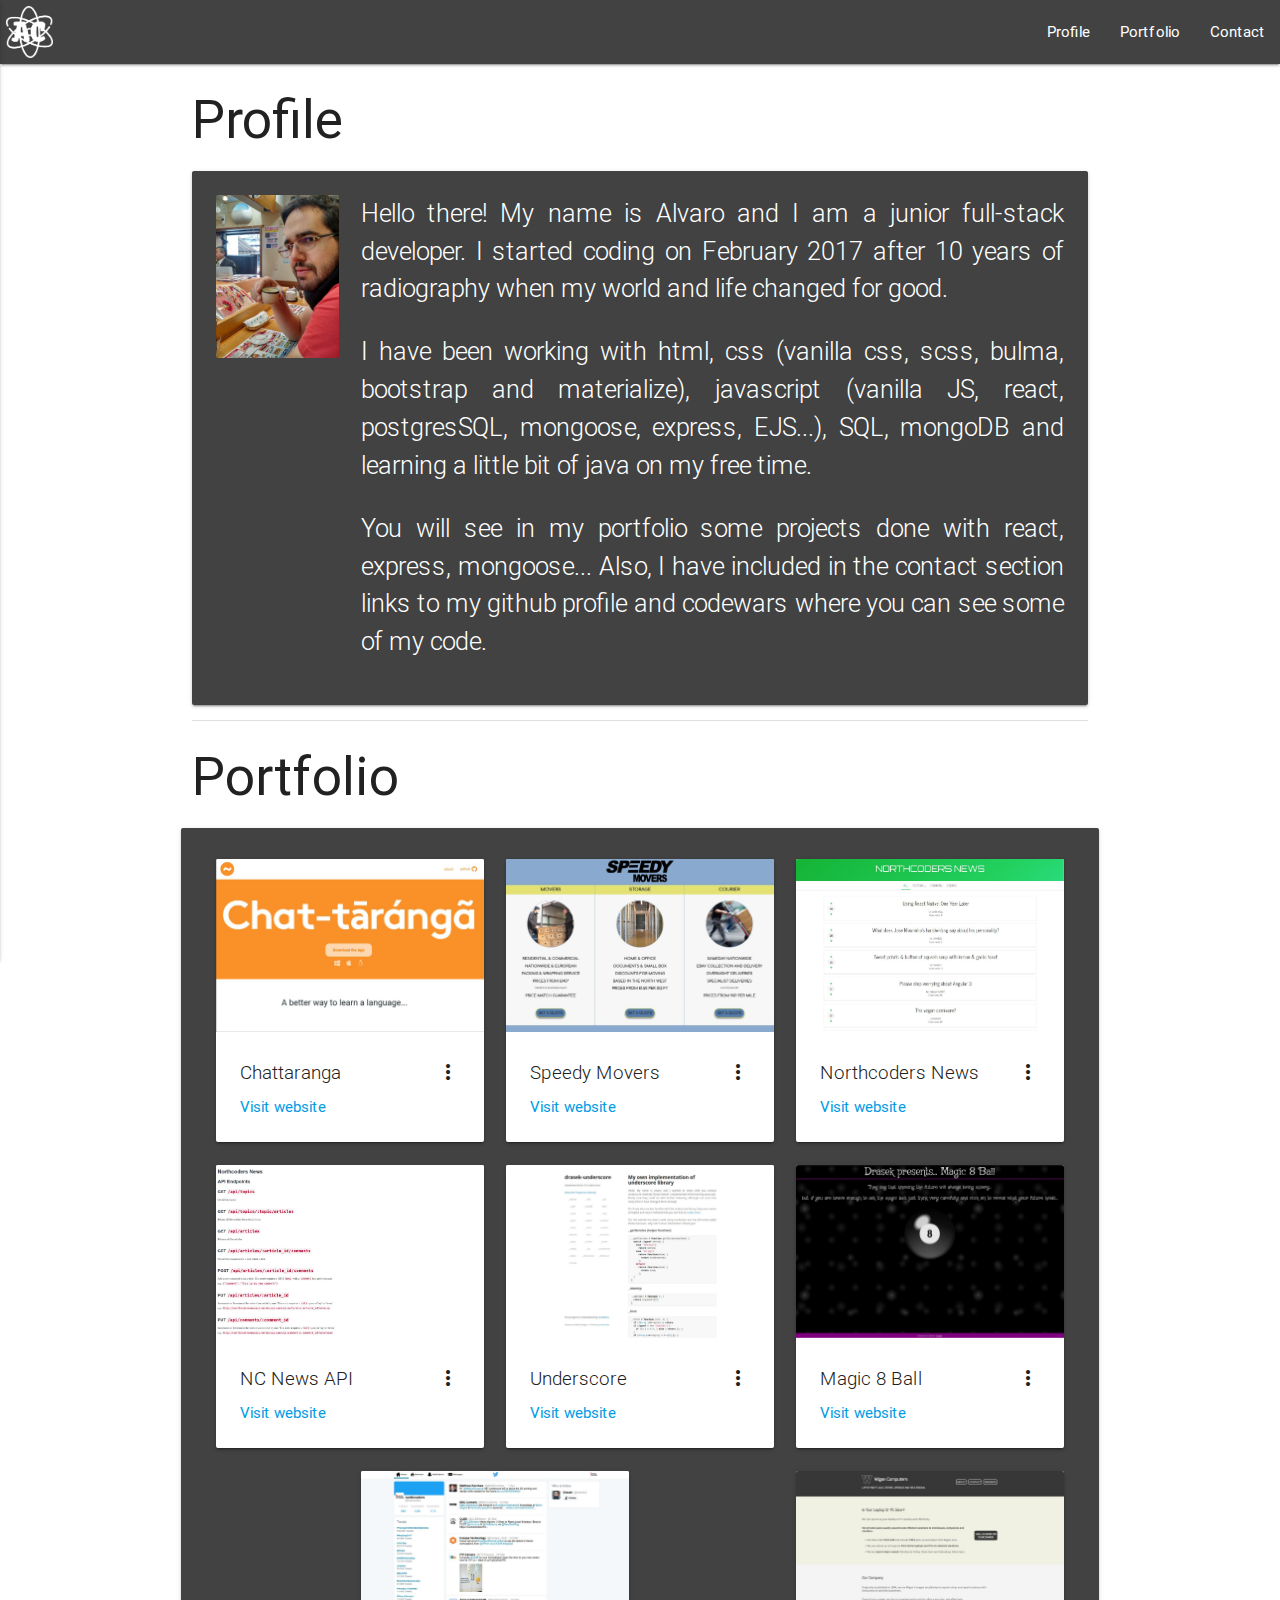
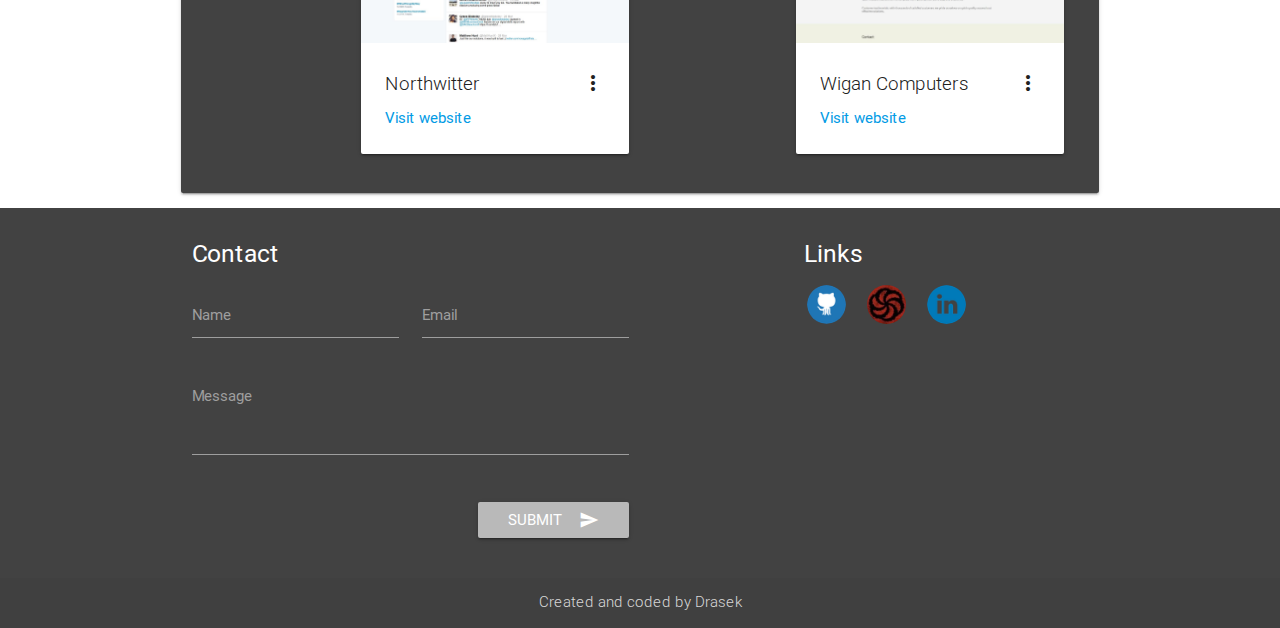
<file: index.html>
<!DOCTYPE html>
<html>
<head>
  <meta charset="utf-8" />
  <title>Alvaro Catalina's Portfolio</title>
  <link rel="icon" type="image/x-icon" href="imgs/favicon.png"/>
  <link href="https://fonts.googleapis.com/icon?family=Material+Icons" rel="stylesheet">
  <link type="text/css" rel="stylesheet" href="css/normalize.css" />
  <link type="text/css" rel="stylesheet" href="css/materialize.min.css"  media="screen,projection"/>
  <link type="text/css" rel="stylesheet" href="css/main.css" />
  <meta name="viewport" content="width=device-width, initial-scale=1.0"/>
</head>
<body>
  <header>
    <div class="navbar-fixed">
      <nav>
        <div class="nav-wrapper">
          <a href="#" class="brand-logo"><img class="logo-img" src="imgs/logo.png"/></a>
          <a href="#" data-activates="mobile-demo" class="button-collapse"><i class="material-icons">menu</i></a>
          <ul id="nav-mobile" class="right hide-on-med-and-down">
            <li><a class="profile-btn">Profile</a></li>
            <li><a class="portfolio-btn">Portfolio</a></li>
            <li><a class="contact-btn">Contact</a></li>
          </ul>
        </div>
      </nav>
    </div>
    <ul class="side-nav" id="mobile-demo">
      <li><a class="profile-btn">Profile</a></li>
      <li><a class="portfolio-btn">Portfolio</a></li>
      <li><a class="contact-btn">Contact</a></li>
    </ul>
  </header>
  <main id="profile" class="container"> 
    <section>
      <h2>Profile</h2>
      <div class="card-panel z-depth-1">
        <div class="row">
          <div class="col s12 m2 l2">
            <img src="imgs/profile.jpg" alt="profile pic" class="responsive-img radius">
          </div>
          <div id="profile-text" class="col s12 m10 l10">
            <p class="white-text flow-text">
              Hello there! My name is Alvaro and I am a junior full-stack developer. 
              I started coding on February 2017 after 10 years of radiography
              when my world and life changed for good. 
            </p>
            <p class="white-text flow-text">
              I have been working with html, css (vanilla css, scss, 
              bulma, bootstrap and materialize), javascript (vanilla JS, react, 
              postgresSQL, mongoose, express, EJS...), SQL, mongoDB and learning 
              a little bit of java on my free time.
            </p>
            <p class="white-text flow-text">
              You will see in my portfolio some projects done with react, express,
              mongoose... Also, I have included in the contact section links to my 
              github profile and codewars where you can see some of my code.
            </p>
          </div>
        </div>
      </div>
    </section>
    <div class="divider"></div>
    <section>
      <h2 id="portfolio">Portfolio</h2>
      <div class="card-panel z-depth-1 row">

        <div class="col s12 m6 l4">
          <div class="card">
            <div class="card-image">
            <img class="materialboxed" width="650" src="imgs/chattaranga.jpg">
            </div>
            <div class="card-content">
              <span class="card-title activator grey-text text-darken-4">
                Chattaranga
                <i class="material-icons right">more_vert</i>
              </span>
              <p>
                <a href="http://chattaranga.herokuapp.com" target="blank">
                  Visit website
                </a>
              </p>
            </div>
            <div class="card-reveal">
              <span class="card-title grey-text text-darken-4">
                Chattaranga
                <i class="material-icons right">close</i>
              </span>
              <p>
                Chattaranga consists on an video-chat language learning multi-platform 
                desktop app developed using electron, react, sass, socket.io, 
                peerjs, mongoDB, mongoose and express. It was built on a team of four
                as our 3 week final project.
              </p>
            </div>
          </div>
        </div>

        <div class="col s12 m6 l4">
          <div class="card">
            <div class="card-image">
            <img class="materialboxed" width="650" src="imgs/speedy.jpg">
            </div>
            <div class="card-content">
              <span class="card-title activator grey-text text-darken-4">
                Speedy Movers
                <i class="material-icons right">more_vert</i>
              </span>
              <p>
                <a href="http://www.speedy-movers.co.uk" target="blank">
                  Visit website
                </a>
              </p>
            </div>
            <div class="card-reveal">
              <span class="card-title grey-text text-darken-4">
                Speedy Movers
                <i class="material-icons right">close</i>
              </span>
              <p>
                Official website built using react, 
                react-Addons-CSS-Transition-Group, react-Scrollable-Anchor, 
                normalize and fontawesome.
              </p>
            </div>
          </div>
        </div>

        <div class="col s12 m6 l4">
          <div class="card">
            <div class="card-image">
              <img class="materialboxed" width="650" src="imgs/ncnews.jpg">
            </div>
            <div class="card-content">
              <span class="card-title activator grey-text text-darken-4">
                Northcoders News
                <i class="material-icons right">more_vert</i>
              </span>
              <p>
                <a href="https://northcodersnews-drasek.herokuapp.com/" target="blank">
                  Visit website
                </a>
              </p>
            </div>
            <div class="card-reveal">
              <span class="card-title grey-text text-darken-4">
                Northcoders News
                <i class="material-icons right">close</i>
              </span>
              <p>Front-end project part of a set of web, API and mongo database. 
                Built with react, react-Addons-CSS-Transition-Group, express,
                bulmaCSS and fontawesome.</p>
            </div>
          </div>
        </div>

        <div class="col s12 m6 l4">
          <div class="card">
            <div class="card-image">
              <img class="materialboxed" width="650" src="imgs/ncnewsapi.jpg">
            </div>
            <div class="card-content">
              <span class="card-title activator grey-text text-darken-4">
                NC News API
                <i class="material-icons right">more_vert</i>
              </span>
              <p>
                <a href="https://northcodersnewsapi.herokuapp.com/" target="blank">
                  Visit website
                </a>
              </p>
            </div>
            <div class="card-reveal">
              <span class="card-title grey-text text-darken-4">
                NC News API
                <i class="material-icons right">close</i>
              </span>
              <p>API part of a set of web, API and mongo database. 
                Built with express and mongoose.
              </p>
            </div>
          </div> 
        </div>

        <div class="col s12 m6 l4">
          <div class="card">
            <div class="card-image">
            <img class="materialboxed" width="650" src="imgs/underscore.jpg">
            </div>
            <div class="card-content">
              <span class="card-title activator grey-text text-darken-4">
                Underscore
                <i class="material-icons right">more_vert</i>
              </span>
              <p>
                <a href="https://acatalina.github.io/drasek-underscore" target="blank">
                  Visit website
                </a>
              </p>
            </div>
            <div class="card-reveal">
              <span class="card-title grey-text text-darken-4">
                Underscore
                <i class="material-icons right">close</i>
              </span>
              <p>Own implementation of various methods of the library underscore. 
                The website was developed using markdown and minimalist jekyll theme.
              </p>
            </div>
          </div>
        </div>

        <div class="col s12 m6 l4">
          <div class="card">
            <div class="card-image">
            <img class="materialboxed" width="650" src="imgs/magic8ball.jpg">
            </div>
            <div class="card-content">
              <span class="card-title activator grey-text text-darken-4">
                Magic 8 Ball
                <i class="material-icons right">more_vert</i>
              </span>
              <p>
                <a href="https://acatalina.github.io/magic8-ball" target="blank">
                  Visit website
                </a>
              </p>
            </div>
            <div class="card-reveal">
              <span class="card-title grey-text text-darken-4">
                Magic 8 Ball
                <i class="material-icons right">close</i>
              </span>
              <p>Little fun project developing a magic 8 ball with react and vanilla CSS</p>
            </div>
          </div>
        </div>

        <div class="col s12 m6 l4">
          <div class="card">
            <div class="card-image">
            <img class="materialboxed" width="650" src="imgs/northwitter.jpg">
            </div>
            <div class="card-content">
              <span class="card-title activator grey-text text-darken-4">
                Northwitter
                <i class="material-icons right">more_vert</i>
              </span>
              <p>
                <a href="https://acatalina.github.io/northwitter" target="blank">
                  Visit website
                </a>
              </p>
            </div>
            <div class="card-reveal">
              <span class="card-title grey-text text-darken-4">
                Northwitter
                <i class="material-icons right">close</i>
              </span>
              <p>Basic clone of Twitter developed with react, vanilla CSS, 
                react-string-replace and superagent</p>
            </div>
          </div>
        </div>

        <div class="col s12 m6 l4">
          <div class="card">
            <div class="card-image">
            <img class="materialboxed" width="650" src="imgs/wigancomputers.jpg">
            </div>
            <div class="card-content">
              <span class="card-title activator grey-text text-darken-4">
                Wigan Computers
                <i class="material-icons right">more_vert</i>
              </span>
              <p>
                <a href="https://acatalina.github.io/wigancomputers" target="blank">
                  Visit website
                </a>
              </p>
            </div>
            <div class="card-reveal">
              <span class="card-title grey-text text-darken-4">
                Wigan Computers
                <i class="material-icons right">close</i>
              </span>
              <p>Design and create of a single page website for local business 
                built on html, vanilla CSS and vanilla JS</p>
            </div>
          </div>
        </div>

      </div>
    </section>
  </main>
  <footer id="contact" class="page-footer">
    <div class="container">
      <div class="row">
        <div class="col l6 s12">
          <h5 class="white-text">Contact</h5>
          <div class="row">
            <form class="col s12" action="https://formspree.io/accarrasco@gmail.com" method="POST">
              <div class="row">
                <div class="input-field col s6">
                  <input id="icon_prefix" type="text" class="validate" name="name">
                  <label for="icon_prefix">Name</label>
                </div>
                <div class="input-field col s6">
                  <input id="email" type="email" class="validate" name="email">
                  <label for="email" data-error="wrong">Email</label>
                </div>
                <div class="input-field col s12">
                  <textarea id="textarea1" class="materialize-textarea validate" name="message"></textarea>
                  <label for="textarea1">Message</label>
                </div>
              </div>
                <button class="btn waves-effect waves-light right" type="submit" value="send" name="action">
                  Submit
                  <i class="material-icons right">send</i>
                </button>
            </form>
          </div>
        </div>
        <div class="col l4 offset-l2 s12">
          <h5 class="white-text">Links</h5>
          <ul>
            <li>
              <a class="left" 
                href="https://github.com/acatalina" target="_blank">
                <img class="responsive-img circle link-img" src="imgs/githubicon.png"/>
              </a>
            </li>
            <li>
              <a class="left" 
                href="https://www.codewars.com/users/acatalina/" target="_blank">
                <img class="responsive-img circle link-img" src="imgs/codewarsicon.jpg"/>
              </a>
            </li>
            <li>
              <a class="left" 
                href="https://uk.linkedin.com/pub/%C3%A1lvaro-catalina/38/766/62" target="_blank">
                <img class="responsive-img circle link-img" src="imgs/linkedinicon.png" alt="LinkedIn"/>
              </a>
            </li>
          </ul>
        </div>
      </div>
    </div>
    <div class="footer-copyright">
      <div class="container center-align">
        Created and coded by Drasek
      </div>
    </div>
  </footer>
  <script type="text/javascript" src="js/jquery-2.1.1.min.js"></script>
  <script type="text/javascript" src="js/materialize.min.js"></script>
  <script type="text/javascript" src="js/main.js"></script>
</body>
</html>
</file>
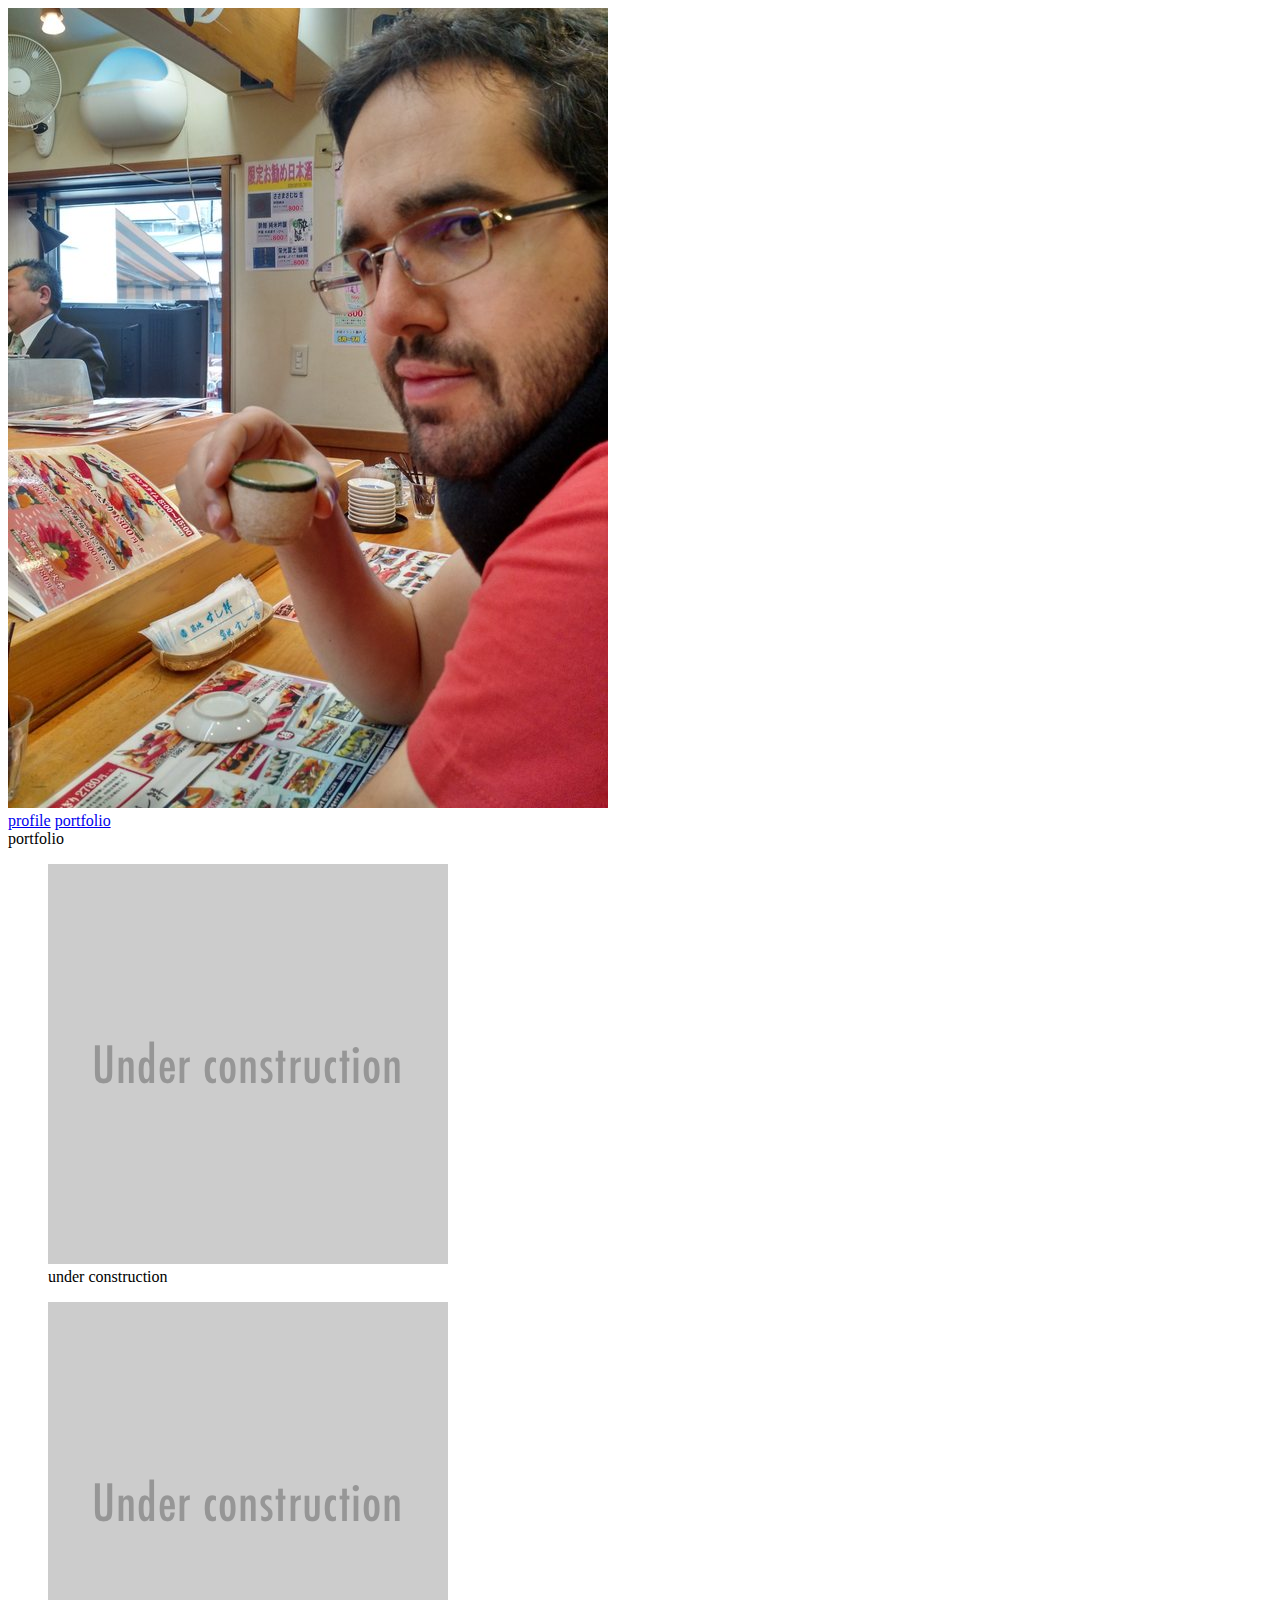
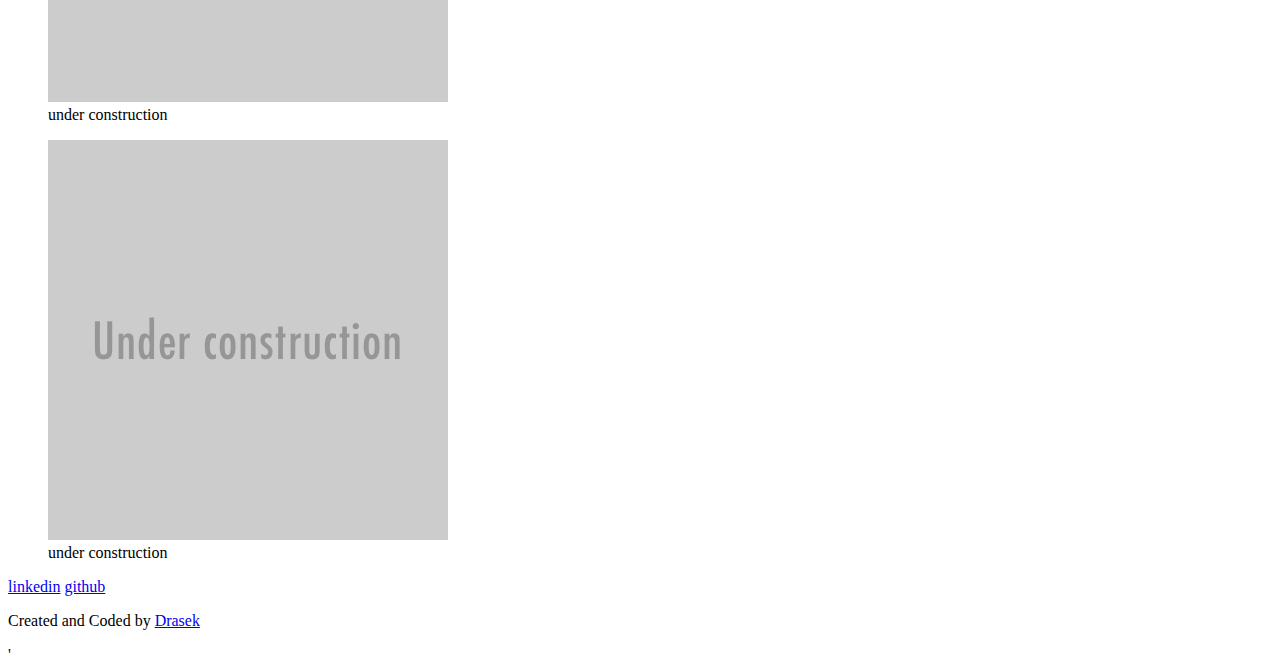
<file: portfolio.html>
<!DOCTYPE html>
<html>
<head>
  <meta charset="utf-8" />
  <title>Dummy Profile - Portfolio</title>
  <link rel="stylesheet" href="styles.css" />
</head>
<body>
  <div class="toppanel">
    <div class="toppanelwrapper">
    <img class="logoimg" src="imgs/profile.jpg" />
    <nav class="menu">
      <a class="menubutton profilebutton" href="index.html">profile</a>
      <a class="menubutton portfoliobutton" href="portfolio.html">portfolio</a>
    </nav>
    </div>
  </div>
  <div class="content">
    <div class="titlesection">
      <span class="sectiontext">portfolio</span>
      <span class="arrowdown"></span>
    </div>
    <div class="portfolio">
      <figure class="webs">
        <img class="webimg" href="#" src="imgs/textholder.png" />
        <figcaption class="webdescrip">under construction</figcaption>
      </figure>
      <figure class="webs">
        <img class="webimg" href="#" src="imgs/textholder.png" />
        <figcaption class="webdescrip">under construction</figcaption>
      </figure>
      <figure class="webs">
        <img class="webimg" href="#" src="imgs/textholder.png" />
        <figcaption class="webdescrip">under construction</figcaption>
      </figure>
    </div>
  </div>
  <footer class="footer">
    <div class="contact">
      <a class="menubutton" href="https://uk.linkedin.com/in/alvarocatalina" target="_blank">linkedin</a>
      <a class="menubutton" href="https://github.com/acatalina" target="_blank">github</a>
    </div>
    <p class="created">Created and Coded by <a href="https://github.com/acatalina">
      Drasek</a></p>
  </footer>
  <script src="https://ajax.googleapis.com/ajax/libs/jquery/3.1.1/jquery.min.js"></script>
  <script src='main.js'></script>'
</body>
</html>
</file>
<file: css/main.css>
html { min-width: 320px; }

.nav-wrapper,
.page-footer,
.card-panel { background-color: #424242; }

nav ul a:hover {
  background-color: rgba(255, 255, 255, 0.48);
  color: #424242;
}

.brand-logo,
.logo-img {
  height: 100%;
  padding: .2em;
  transition-duration: 0.8s;
  transition-property: transform;
}

.logo-img:hover {
  transform: rotate(360deg);
  -webkit-transform: rotate(360deg);
}

#profile-text { text-align: justify; }

#profile-text p:first-child { margin-top: 0; }

#profile-text p:last-child { margin-bottom: 0; }

.card-panel {
  display: flex;
  flex-wrap: wrap;
}

.card .card-title {
  font-size: 1.25em;
}

.btn { background-color: #b9b9b9; }

.btn:hover {
  background-color: #424242;
  color: white;
}

.link-img {
  width: 3em;
  margin-right: 1em;
  border: 3px solid transparent;
}

.link-img:hover {
  border: 3px solid #999;
  animation: pulsate 1s ease-out;
  -webkit-animation: pulsate 1s ease-out;
  animation-iteration-count: infinite;
  -webkit-animation-iteration-count: infinite; 
  opacity: 0.0
}

@keyframes pulsate {
  0% {-webkit-transform: scale(.9, .9); opacity: 0.8;}
  50% {opacity: 1.0;}
  100% {-webkit-transform: scale(1.1, 1.1); opacity: 0.8;}
}

@-webkit-keyframes pulsate {
  0% {-webkit-transform: scale(.9, .9); opacity: 0.8;}
  50% {opacity: 1.0;}
  100% {-webkit-transform: scale(1.1, 1.1); opacity: 0.8;}
}

/* Form colors */

form { color: white; }

/* label focus color */
.input-field input[type=text]:focus + label,
.input-field input[type=email]:focus + label,
#textarea1:focus + label { color: white; }

/* label underline focus color */
.input-field input[type=text]:focus,
.input-field input[type=email]:focus,
#textarea1:focus {
  border-bottom: 1px solid white;
  box-shadow: 0 1px 0 0 white;
}

/* valid color */
input:not([type]).valid, 
input:not([type]):focus.valid, 
input[type=text].valid, 
input[type=text]:focus.valid, 
input[type=email].valid, 
input[type=email]:focus.valid, 
textarea.materialize-textarea.valid, 
textarea.materialize-textarea:focus.valid {
  border-bottom: 1px solid white;
  box-shadow: 0 1px 0 0 white;
}

.radius { border-radius: 2px; }
</file>
<file: styles.css>
body {
  display: flex;
  min-height: 100vh;
  flex-direction: column;
}

main {
  flex: 1 0 auto;
}

.nav-wrapper,
.page-footer,
.card-panel {
  background-color: #424242;
}

.btn {
  background-color: #b9b9b9;
}

.btn:hover {
  background-color: #424242;
  color: white;
}

.card .card-title {
  font-size: 1.5em;
}

.profile-img {
  border: .2em solid white;
}

.section {
  border-radius: .5em;
}

nav ul a:hover {
  background-color: rgba(255, 255, 255, 0.48);
  color: #424242;
}

nav .brand-logo,
.logo-img {
  height: 100%;
  padding: .2em;
  transition-duration: 0.8s;
  transition-property: transform;
}
.logo-img:hover {
  transform: rotate(360deg);
  -webkit-transform: rotate(360deg);
}
.link-img {
  width: 3em;
  margin-right: 1em;
  border: 3px solid transparent;
}

.link-img:hover {
  border: 3px solid #999;
  animation: pulsate 1s ease-out;
  -webkit-animation: pulsate 1s ease-out;
  animation-iteration-count: infinite;
  -webkit-animation-iteration-count: infinite; 
  opacity: 0.0
}

@keyframes pulsate {
    0% {-webkit-transform: scale(.9, .9); opacity: 0.8;}
    50% {opacity: 1.0;}
    100% {-webkit-transform: scale(1.1, 1.1); opacity: 0.8;}
}

@-webkit-keyframes pulsate {
    0% {-webkit-transform: scale(.9, .9); opacity: 0.8;}
    50% {opacity: 1.0;}
    100% {-webkit-transform: scale(1.1, 1.1); opacity: 0.8;}
}

/* Form colors */

form {
  color: white;
}

/* label focus color */
.input-field input[type=text]:focus + label,
.input-field input[type=email]:focus + label,
#textarea1:focus + label {
  color: white;
}

/* label underline focus color */
.input-field input[type=text]:focus,
.input-field input[type=email]:focus,
#textarea1:focus {
  border-bottom: 1px solid white;
  box-shadow: 0 1px 0 0 white;
}

/* valid color */
input:not([type]).valid, 
input:not([type]):focus.valid, 
input[type=text].valid, 
input[type=text]:focus.valid, 
input[type=email].valid, 
input[type=email]:focus.valid, 
textarea.materialize-textarea.valid, 
textarea.materialize-textarea:focus.valid {
  border-bottom: 1px solid white;
  box-shadow: 0 1px 0 0 white;
}
</file>
